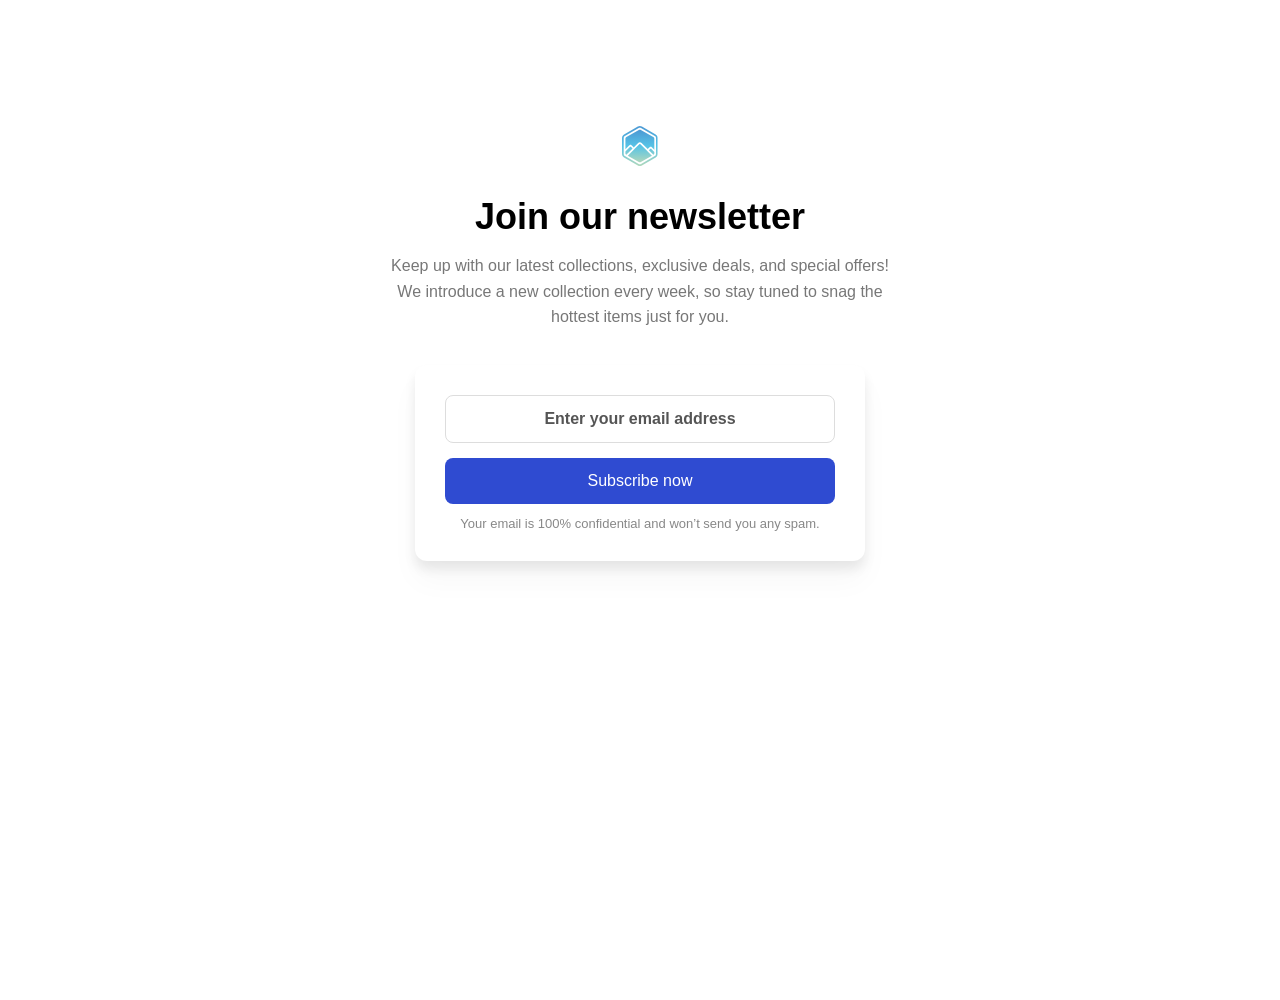
<file: Newsletter/index.html>
<!DOCTYPE html>
<html lang="en">
  <head>
    <meta charset="UTF-8" />
    <meta name="viewport" content="width=device-width, initial-scale=1.0" />
    <link
      rel="icon"
      href="images/favicon.ico"
      type="image/x-icon"
      sizes="96x96"
    />
    <title>Join Our Newsletter</title>
    <link rel="stylesheet" href="css/styles.css">
</head>
<body>

<section class="newsletter">
    <div class="icon">
        <div> <img src="images/logo.svg" alt=""></div>
    </div>

    <h1 class="title">Join our newsletter</h1>
    <p class="texto">
        Keep up with our latest collections, exclusive deals, and special offers!
        We introduce a new collection every week, so stay tuned to snag the
        hottest items just for you.
    </p>

    <div class="form-box">
        <input type="email" placeholder="Enter your email address" class="input">
        <button class="button">Subscribe now</button>
        <small class="mensaje">Your email is 100% confidential and won’t send you any spam.</small>
    </div>
</section>
  </body>
</html>
</file>
<file: Newsletter/css/styles.css>
* {
    margin: 0;
    padding: 0;
    box-sizing: border-box;
    font-family: Arial, Helvetica, sans-serif;
}

body {
    height: 100vh;
    background-color: #ffffff;
}
.newsletter{
     max-width: 700px;
    margin: 100px auto;
    text-align: center;
    padding: 20px;
}
.icon{
    display: flex;
    justify-content: center;
    margin-bottom: 20px;
}
.title {
    font-size: 36px;
    margin-bottom: 15px;
}

.texto {
    color: #777;
    line-height: 1.6;
    margin-bottom: 30px;
    max-width: 500px;
    margin: 0 auto 35px auto;
}

.form-box {
    background: #ffffff;
    padding: 30px;
    border-radius: 12px;
   box-shadow: 0px 20px 30px 0px rgba(0, 0, 0, 0.03),
            0px 8px 12px 0px rgba(0, 0, 0, 0.08);
    max-width: 450px;
    margin: auto;
}

.input {
    width: 100%;
    padding: 14px;
    border-radius: 8px;
    border: 1px solid #ddd;
    margin-bottom: 15px;
    font-size: 16px;
    text-align: center;
}
.input::placeholder {
    text-align: center;
    font-weight: bold;
    color: #555;
}

.button {
    width: 100%;
    padding: 14px;
    border: none;
    border-radius: 8px;
    background: #2f4bd1;
    color: white;
    font-size: 16px;
    cursor: pointer;
}

.button:hover {
    background: #243db3;
}

.mensaje {
    display: block;
    margin-top: 12px;
    color: #888;
    font-size: 13px;
}
/* TABLET (1024px hacia abajo) */
@media (max-width: 1024px) {
    .newsletter {
        margin: 60px 20px;
        max-width: 90%;
    }

    .title {
        font-size: 30px;
    }

    .texto {
        font-size: 15px;
        max-width: 90%;
    }

    .form-box {
        max-width: 100%;
    }
}

/* MOBILE (480px hacia abajo) */
@media (max-width: 480px) {
    .newsletter {
        margin: 40px 15px;
        padding: 10px;
    }

    .title {
        font-size: 24px;
    }

    .texto {
        font-size: 14px;
        line-height: 1.4;
    }

    .input, .button {
        font-size: 14px;
        padding: 12px;
    }

    .mensaje {
        font-size: 12px;
    }
}
</file>
